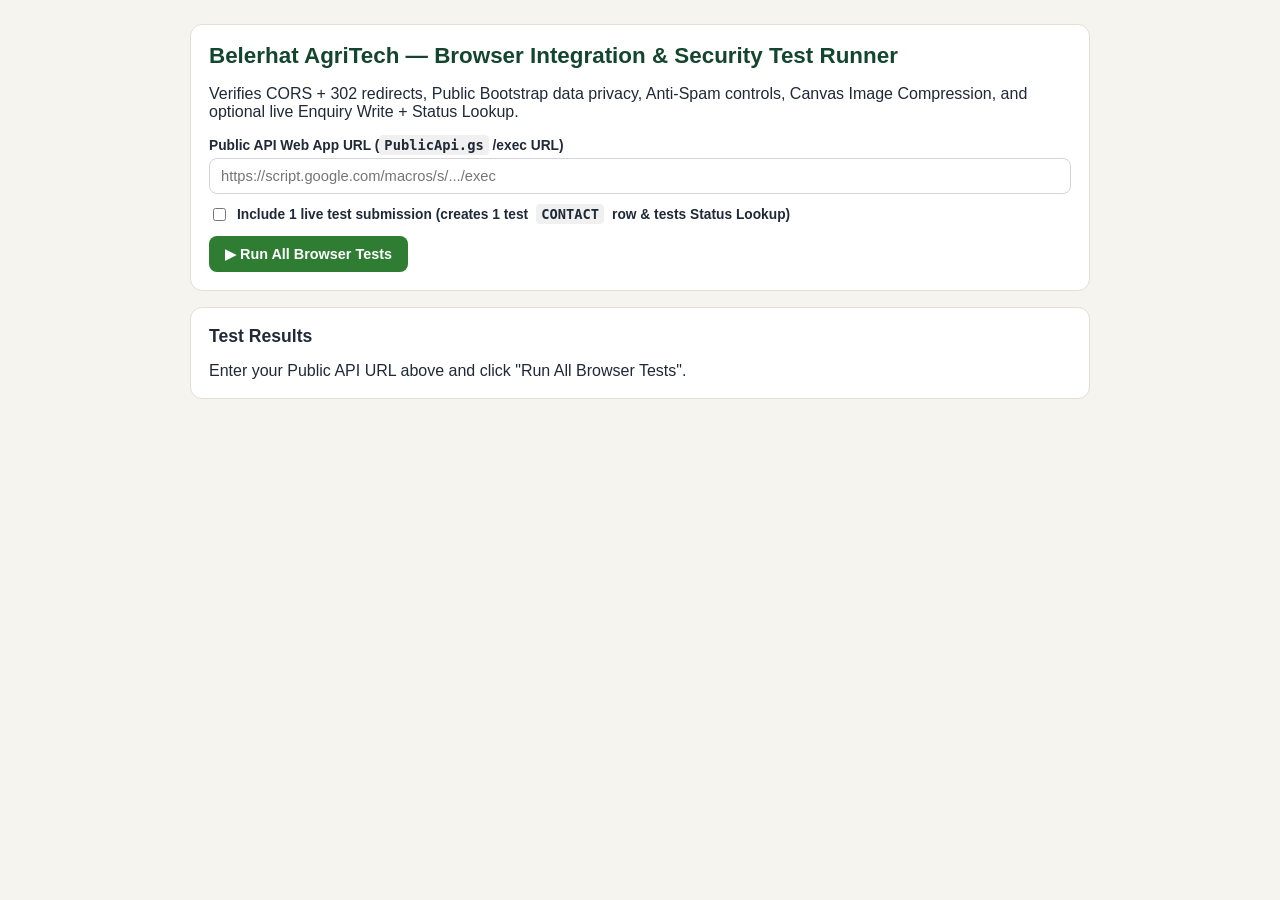
<file: debug-harness.html>
<!DOCTYPE html>
<html lang="en">
<head>
  <meta charset="UTF-8" />
  <meta name="viewport" content="width=device-width, initial-scale=1.0" />
  <title>Belerhat AgriTech — Browser Debug &amp; Integration Test Harness</title>
  <style>
    body {
      font-family: -apple-system, BlinkMacSystemFont, "Segoe UI", Roboto, sans-serif;
      max-width: 900px;
      margin: 24px auto;
      padding: 0 16px;
      background: #F6F4EE;
      color: #1F2937;
    }
    .card {
      background: #fff;
      border: 1px solid #E2DFD5;
      border-radius: 12px;
      padding: 18px;
      margin-bottom: 16px;
    }
    h1 { color: #14452F; margin-top: 0; font-size: 1.4rem; }
    label { display: block; font-weight: 700; font-size: 0.86rem; margin-bottom: 5px; }
    input[type="text"], input[type="url"] {
      width: 100%;
      padding: 9px 11px;
      border: 1px solid #D1D5DB;
      border-radius: 8px;
      box-sizing: border-box;
      margin-bottom: 10px;
      font-size: 0.92rem;
    }
    .btn {
      background: #2E7D32;
      color: #fff;
      border: none;
      padding: 10px 16px;
      border-radius: 8px;
      font-weight: 700;
      cursor: pointer;
      font-size: 0.9rem;
    }
    .btn:disabled { opacity: 0.6; cursor: not-allowed; }
    .test-row {
      border-left: 4px solid #9CA3AF;
      background: #F9FAFB;
      padding: 10px 12px;
      margin-bottom: 8px;
      border-radius: 6px;
      font-size: 0.88rem;
    }
    .test-row.PASS { border-left-color: #16A34A; background: #F0FDF4; }
    .test-row.FAIL { border-left-color: #DC2626; background: #FEF2F2; }
    .test-row.SKIP { border-left-color: #D97706; background: #FFFBEB; }
    code { background: rgba(0,0,0,0.06); padding: 2px 5px; border-radius: 4px; }
  </style>
</head>
<body>
  <div class="card">
    <h1>Belerhat AgriTech — Browser Integration &amp; Security Test Runner</h1>
    <p>Verifies CORS + 302 redirects, Public Bootstrap data privacy, Anti-Spam controls, Canvas Image Compression, and optional live Enquiry Write + Status Lookup.</p>

    <label>Public API Web App URL (<code>PublicApi.gs</code> /exec URL)</label>
    <input type="url" id="apiUrlInput" placeholder="https://script.google.com/macros/s/.../exec" />

    <label style="display:flex;align-items:center;gap:8px;font-weight:600;margin-bottom:12px;cursor:pointer;">
      <input type="checkbox" id="chkLiveWrite" />
      Include 1 live test submission (creates 1 test <code>CONTACT</code> row &amp; tests Status Lookup)
    </label>

    <button id="runBtn" class="btn" onclick="runBrowserTests()">▶ Run All Browser Tests</button>
  </div>

  <div class="card">
    <h2 style="margin-top:0;font-size:1.1rem;">Test Results <span id="summaryTxt"></span></h2>
    <div id="resultsWrap">Enter your Public API URL above and click "Run All Browser Tests".</div>
  </div>

  <script>
    const params = new URLSearchParams(window.location.search);
    if (params.get('api')) {
      document.getElementById('apiUrlInput').value = params.get('api');
    }

    function addResult(name, status, details) {
      const wrap = document.getElementById('resultsWrap');
      const div = document.createElement('div');
      div.className = 'test-row ' + status;
      div.innerHTML = '<strong>[' + status + '] ' + esc(name) + '</strong><br><span>' + esc(details) + '</span>';
      wrap.appendChild(div);
    }

    async function runBrowserTests() {
      const apiUrl = document.getElementById('apiUrlInput').value.trim();
      if (!apiUrl || apiUrl.indexOf('http') !== 0) {
        alert('Please paste your deployed PublicApi.gs /exec URL.');
        return;
      }

      const btn = document.getElementById('runBtn');
      const wrap = document.getElementById('resultsWrap');
      wrap.innerHTML = '';
      document.getElementById('summaryTxt').textContent = '';
      btn.disabled = true;

      let pass = 0, fail = 0;
      let bootTs = '', bootSig = '';
      function record(name, ok, details) {
        if (ok) pass++; else fail++;
        addResult(name, ok ? 'PASS' : 'FAIL', details);
      }

      // 1. GET Ping
      try {
        const res = await fetch(apiUrl + '?action=ping', { method: 'GET', redirect: 'follow' });
        const json = await res.json();
        record('1. GET ping (CORS & 302 Redirect)', Boolean(json && json.ok), JSON.stringify(json));
      } catch (e) {
        record('1. GET ping (CORS & 302 Redirect)', false, e.message);
      }

      // 2. GET getPublicBootstrap + Private Key Leak Check + HMAC Token Check
      try {
        const res = await fetch(apiUrl + '?action=getPublicBootstrap&nocache=1', { method: 'GET', redirect: 'follow' });
        const json = await res.json();
        const s = (json && json.data && json.data.settings) || {};
        bootTs = (json && json.data && json.data.bootTs) || '';
        bootSig = (json && json.data && json.data.bootSig) || '';
        const leakedPrivate = Boolean(s.notification_email || s.drive_private_folder_id || s.admin_dashboard_url);
        const catCount = (json && json.data && json.data.categories && json.data.categories.length) || 0;
        record(
          '2. Public Bootstrap, HMAC Token & Zero Private Data Leak',
          Boolean(json && json.ok && !leakedPrivate && catCount === 10 && bootTs && bootSig),
          'Categories: ' + catCount + ' | Equipment: ' + ((json.data.equipment || []).length) + ' | HMAC Token: ' + Boolean(bootSig) + ' | Private leaked: ' + leakedPrivate
        );
      } catch (e) {
        record('2. Public Bootstrap, HMAC Token & Zero Private Data Leak', false, e.message);
      }

      // 3. POST Missing Privacy Consent Rejection
      try {
        const now = Date.now();
        const res = await postTextPlain(apiUrl, {
          action: 'submitEnquiry',
          enquiryType: 'CONTACT',
          formOpenedAt: now - 4000,
          submittedAt: now,
          hp_website: '',
          payload: { customerName: 'Browser Test', phone: '9876543210', customerNotes: 'Testing consent block', privacyConsent: false }
        });
        record('3. POST Rejects Missing Privacy Consent', Boolean(res && !res.ok), JSON.stringify(res));
      } catch (e) {
        record('3. POST Rejects Missing Privacy Consent', false, e.message);
      }

      // 4. POST Honeypot Rejection
      try {
        const now = Date.now();
        const res = await postTextPlain(apiUrl, {
          action: 'submitEnquiry',
          enquiryType: 'CONTACT',
          formOpenedAt: now - 4000,
          submittedAt: now,
          hp_website: 'https://bot.example',
          payload: { customerName: 'Bot', phone: '9876543210', customerNotes: 'Spam', privacyConsent: true }
        });
        record('4. POST Rejects Honeypot Bot Trap', Boolean(res && !res.ok), JSON.stringify(res));
      } catch (e) {
        record('4. POST Rejects Honeypot Bot Trap', false, e.message);
      }

      // 5. POST Fast-Bot Timing Rejection (100ms fill duration)
      try {
        const now = Date.now();
        const res = await postTextPlain(apiUrl, {
          action: 'submitEnquiry',
          enquiryType: 'CONTACT',
          formOpenedAt: now - 100,
          submittedAt: now,
          hp_website: '',
          payload: { customerName: 'FastBot', phone: '9876543210', customerNotes: 'Too fast', privacyConsent: true }
        });
        record('5. POST Rejects Fast-Bot (<1.8s) Fill', Boolean(res && !res.ok), JSON.stringify(res));
      } catch (e) {
        record('5. POST Rejects Fast-Bot (<1.8s) Fill', false, e.message);
      }

      // 6. Browser <canvas> Image Auto-Compression Check
      try {
        const c = document.createElement('canvas');
        c.width = 2400;
        c.height = 1800;
        const ctx = c.getContext('2d');
        ctx.fillStyle = '#14452F';
        ctx.fillRect(0, 0, 2400, 1800);
        const outC = document.createElement('canvas');
        outC.width = 1280;
        outC.height = 960;
        outC.getContext('2d').drawImage(c, 0, 0, 1280, 960);
        const compressed = outC.toDataURL('image/jpeg', 0.78);
        const approxBytes = Math.round((compressed.length * 3) / 4);
        record(
          '6. Browser <canvas> Photo Resize & Compression',
          compressed.indexOf('data:image/jpeg;base64,') === 0 && approxBytes < 2 * 1024 * 1024,
          '2400x1800 resized to 1280x960 JPEG (~' + Math.round(approxBytes / 1024) + ' KB)'
        );
      } catch (e) {
        record('6. Browser <canvas> Photo Resize & Compression', false, e.message);
      }

      // 7. Optional Live Write + Status Lookup (uses server-signed bootTs/bootSig)
      if (document.getElementById('chkLiveWrite').checked) {
        const testPhone = '99' + String(Date.now()).slice(-8);
        try {
          // Ensure >= 2s elapsed since bootstrap if user clicked super fast
          await new Promise(r => setTimeout(r, 2000));
          const now = Date.now();
          const sub = await postTextPlain(apiUrl, {
            action: 'submitEnquiry',
            enquiryType: 'CONTACT',
            bootTs: bootTs,
            bootSig: bootSig,
            formOpenedAt: now - 5000,
            submittedAt: now,
            hp_website: '',
            payload: {
              customerName: 'Browser Debug User',
              phone: testPhone,
              villageLocation: 'Debug Belerhat',
              customerNotes: 'Live browser harness test message',
              privacyConsent: true
            }
          });
          const refId = sub && sub.data && sub.data.enquiryId;
          record('7a. Live POST Enquiry Submission', Boolean(sub && sub.ok && refId), 'Ref ID: ' + refId + ' | Phone: ' + testPhone);

          if (refId) {
            const trackRes = await fetch(
              apiUrl + '?action=checkEnquiryStatus&refId=' + encodeURIComponent(refId) + '&phone=' + testPhone,
              { method: 'GET', redirect: 'follow' }
            );
            const trackJson = await trackRes.json();
            record('7b. Live Self-Service Status Lookup', Boolean(trackJson && trackJson.ok && trackJson.data.status === 'NEW'), JSON.stringify(trackJson));
          }
        } catch (e) {
          record('7. Live Write & Status Lookup', false, e.message);
        }
      } else {
        addResult('7. Live Write & Status Lookup', 'SKIP', 'Check "Include 1 live test submission" above if you want to test writing a row to Google Sheets.');
      }

      document.getElementById('summaryTxt').textContent = '— ' + pass + ' Passed, ' + fail + ' Failed';
      btn.disabled = false;
    }

    async function postTextPlain(url, bodyObj) {
      const res = await fetch(url, {
        method: 'POST',
        mode: 'cors',
        redirect: 'follow',
        headers: { 'Content-Type': 'text/plain;charset=utf-8' },
        body: JSON.stringify(bodyObj)
      });
      return await res.json();
    }

    function esc(v) {
      return String(v || '').replace(/[&<>"']/g, m => ({ '&':'&amp;', '<':'&lt;', '>':'&gt;', '"':'&quot;', "'":'&#39;' }[m]));
    }
  </script>
</body>
</html>
</file>
